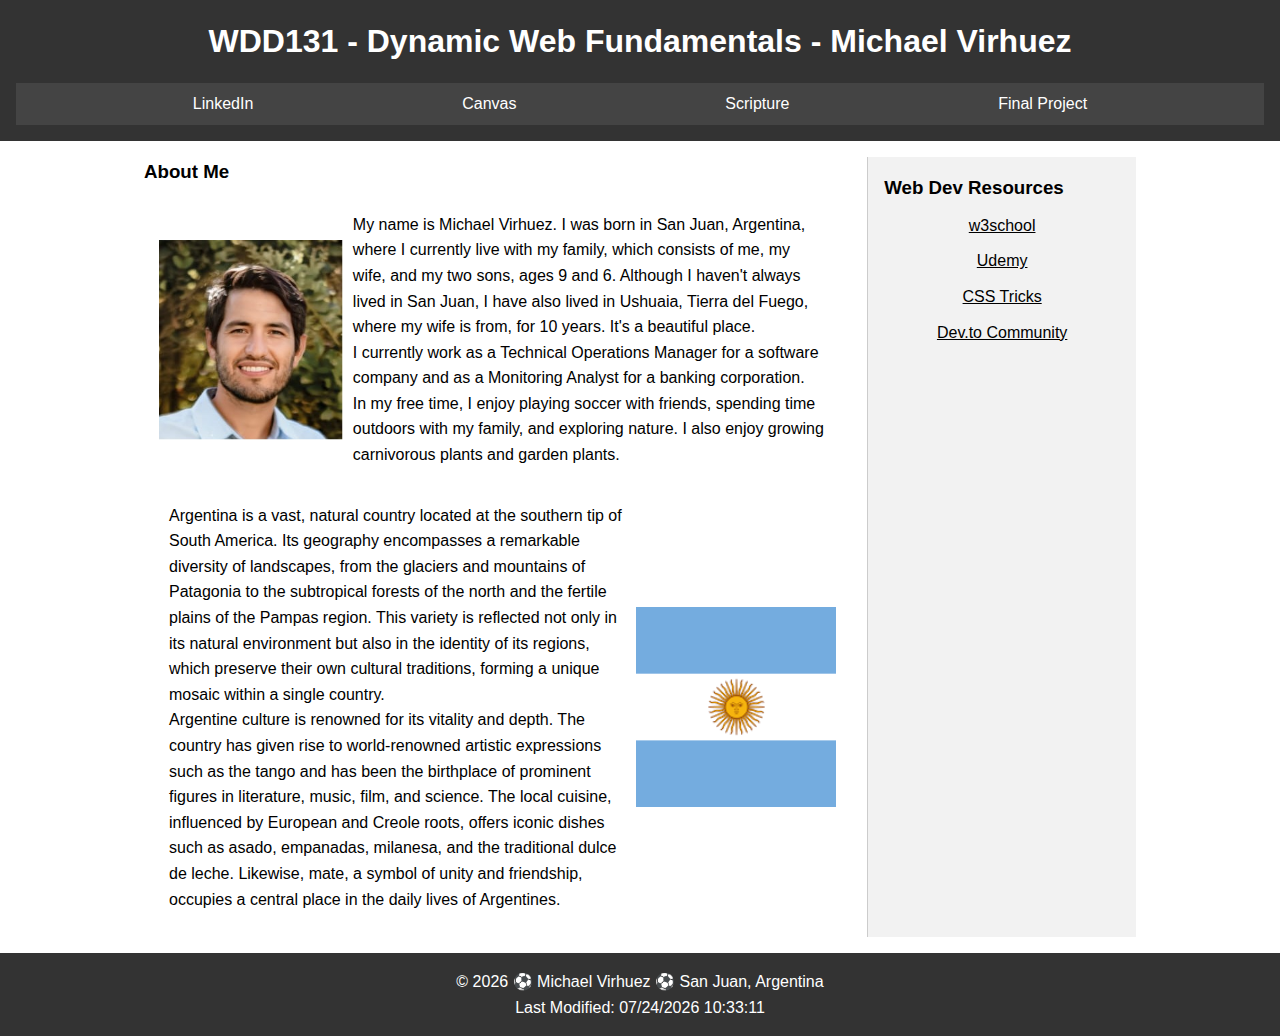
<file: index.html>
<!DOCTYPE html>
<html lang="en">
<head>
    <meta charset="UTF-8">
    <meta name="viewport" content="width=device-width, initial-scale=1.0">
    <meta name="author" content="Michael Virhuez">
    <meta name="description" content="WDD131 - Dynamic Web Fundamentals - Michael Virhuez - About me content page - week01">
    <link rel="preconnect" href="https://fonts.googleapis.com">
    <link rel="preconnect" href="https://fonts.gstatic.com" crossorigin>
    <link href="https://fonts.googleapis.com/css2?family=Josefin+Sans:ital,wght@0,100..700;1,100..700&family=Mona+Sans:ital,wght@0,200..900;1,200..900&display=swap" rel="stylesheet">
    <link rel="stylesheet" href="styles/base.css">
    <script defer src="scripts/getdates.js"></script>
    <title>WDD131 - Dynamic Web Fundamentals - Michael Virhuez</title>
</head>
<body>
    <header>
        <h1>WDD131 - Dynamic Web Fundamentals - Michael Virhuez</h1>
        <nav>
            <ul>
                <li><a href="https://www.linkedin.com/in/walter-michael-virhuez/" target="_blank">LinkedIn</a></li>
                <li><a href="https://byupw.instructure.com/" target="_blank">Canvas</a></li>
                <li><a href="https://www.churchofjesuschrist.org/study/scriptures/dc-testament/dc/19?lang=eng&id=p15-p19#p15" target="_blank">Scripture</a></li>
                <li>Final Project</li>
            </ul>
        </nav>
    </header>
    <main>
        <div class="CardConteiner">
            <h3>About Me</h3>
            <section class="card">
                <img src="images/perfil.jpg" alt="">
                <div class="infoContainer">
                    <p>My name is Michael Virhuez. I was born in San Juan, Argentina, where I currently live with my family, which consists of me, my wife, and my two sons, ages 9 and 6. Although I haven't always lived in San Juan, I have also lived in Ushuaia, Tierra del Fuego, where my wife is from, for 10 years. It's a beautiful place.</p>
                    <p>I currently work as a Technical Operations Manager for a software company and as a Monitoring Analyst for a banking corporation.</p>
                    <p>In my free time, I enjoy playing soccer with friends, spending time outdoors with my family, and exploring nature. I also enjoy growing carnivorous plants and garden plants.</p>
                </div>
            </section>
            <section class="card">
                <div class="infoContainer">
                    <p>Argentina is a vast, natural country located at the southern tip of South America. Its geography encompasses a remarkable diversity of landscapes, from the glaciers and mountains of Patagonia to the subtropical forests of the north and the fertile plains of the Pampas region. This variety is reflected not only in its natural environment but also in the identity of its regions, which preserve their own cultural traditions, forming a unique mosaic within a single country.</p>
                    <p>Argentine culture is renowned for its vitality and depth. The country has given rise to world-renowned artistic expressions such as the tango and has been the birthplace of prominent figures in literature, music, film, and science. The local cuisine, influenced by European and Creole roots, offers iconic dishes such as asado, empanadas, milanesa, and the traditional dulce de leche. Likewise, mate, a symbol of unity and friendship, occupies a central place in the daily lives of Argentines.</p>
                </div>
                <img src="images/argentina.png" alt="">
            </section>
        </div>
        <aside>
            <h3>Web Dev Resources</h3>
            <ul>
                <li><a href="https://www.w3schools.com/" target="_blank">w3school</a></li>
                <li><a href="https://www.udemy.com/?utm_source=adwords&utm_medium=udemyads&utm_campaign=Branded-Topic_la.ES_cc.LATAM&campaigntype=Search&portfolio=BrandTopic&language=ES&product=Course&test=&audience=Keyword&topic=&priority=&utm_content=deal4584&utm_term=_._ag_122876139243_._ad_604231009895_._kw_cursos%20en%20l%C3%ADnea%20udemy_._de_c_._dm__._pl__._ti_kwd-1394266915329_._li_1000085_._pd__._&matchtype=b&gad_source=1&gad_campaignid=12560398702&gbraid=0AAAAADROdO3wx3IBC93rHXFxYzI4kSxf7&gclid=Cj0KCQjwoNzABhDbARIsALfY8VNsdRXuhQPBspO7ny1g4vfI_xjM3-8X0o18iQd5XeD3pkAm_UEGpEYaAo0SEALw_wcB" target="_blank">Udemy</a></li>
                <li><a href="https://css-tricks.com/" target="_blank">CSS Tricks</a></li>
                <li><a href="https://dev.to/">Dev.to Community</a></li>
            </ul>
        </aside>
    </main>
    <footer>
        <p><span id="currentyear"></span> ⚽ Michael Virhuez ⚽ San Juan, Argentina</p>
        <p id="lastModified"></p>
    </footer>
</body>
</html>
</file>
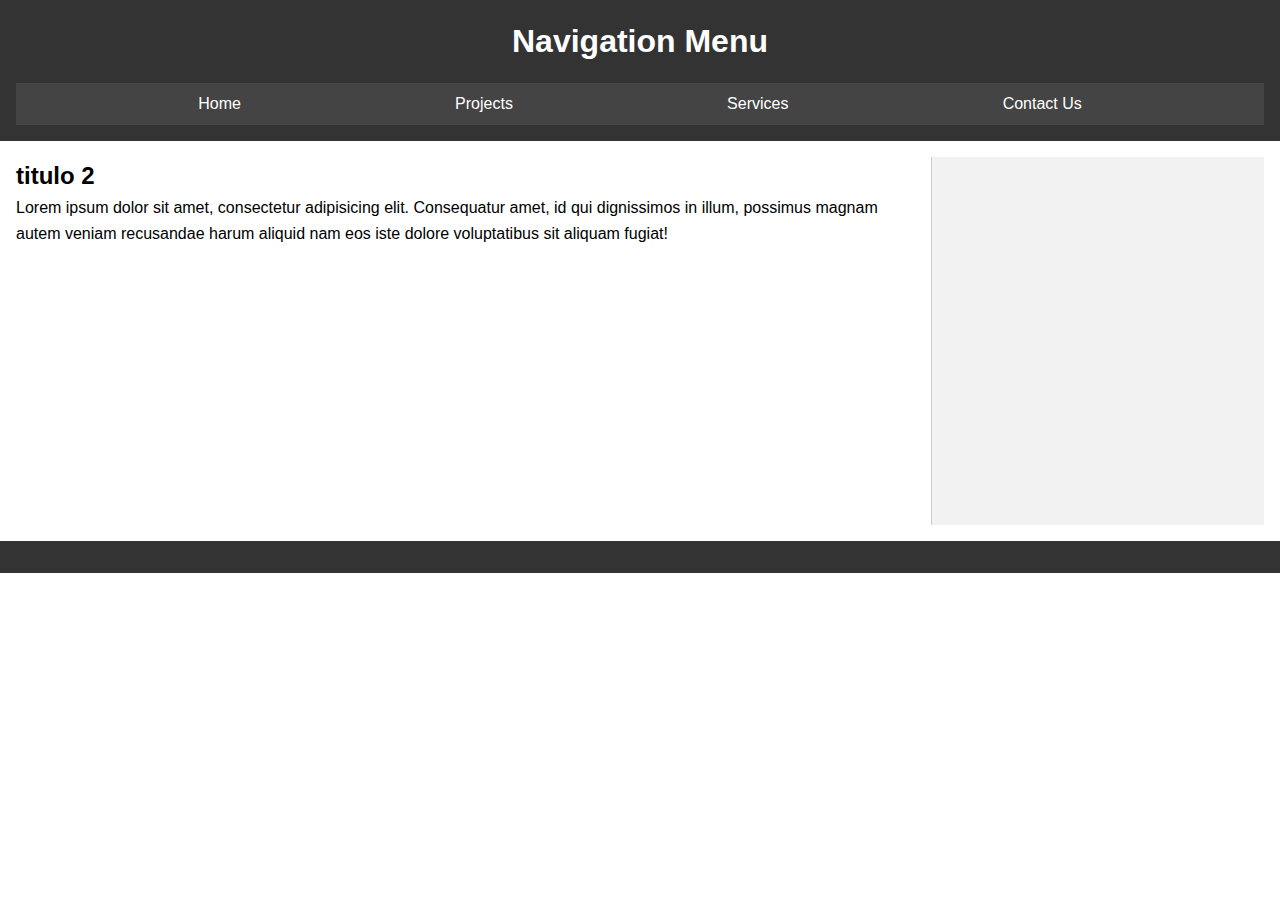
<file: basic-layout.html>
<!DOCTYPE html>
<html lang="en">
<head>
    <meta charset="UTF-8">
    <meta name="viewport" content="width=device-width, initial-scale=1.0">
    <meta name="author" content="Michael Virhuez">
    <meta name="description" content="Michael Virhuez, wdd131, week 01. Basic Layout">
    <link rel="stylesheet" href="styles/layout.css">
    <title>Michael Virhuez - Basic Layout - week 01</title>
</head>
<body>
    <header>
        <h1>Navigation Menu</h1>
        <nav>
            <ul>
                <li>Home</li>
                <li>Projects</li>
                <li>Services</li>
                <li>Contact Us</li>
            </ul>
        </nav>
    </header>
    <main>
        <article>
            <h2>titulo 2</h2>
            <p>Lorem ipsum dolor sit amet, consectetur adipisicing elit. Consequatur amet, id qui dignissimos in illum, possimus magnam autem veniam recusandae harum aliquid nam eos iste dolore voluptatibus sit aliquam fugiat!
            </p>
        </article>
        <aside></aside>
    </main>
    <footer>

    </footer>
</body>
</html>
</file>
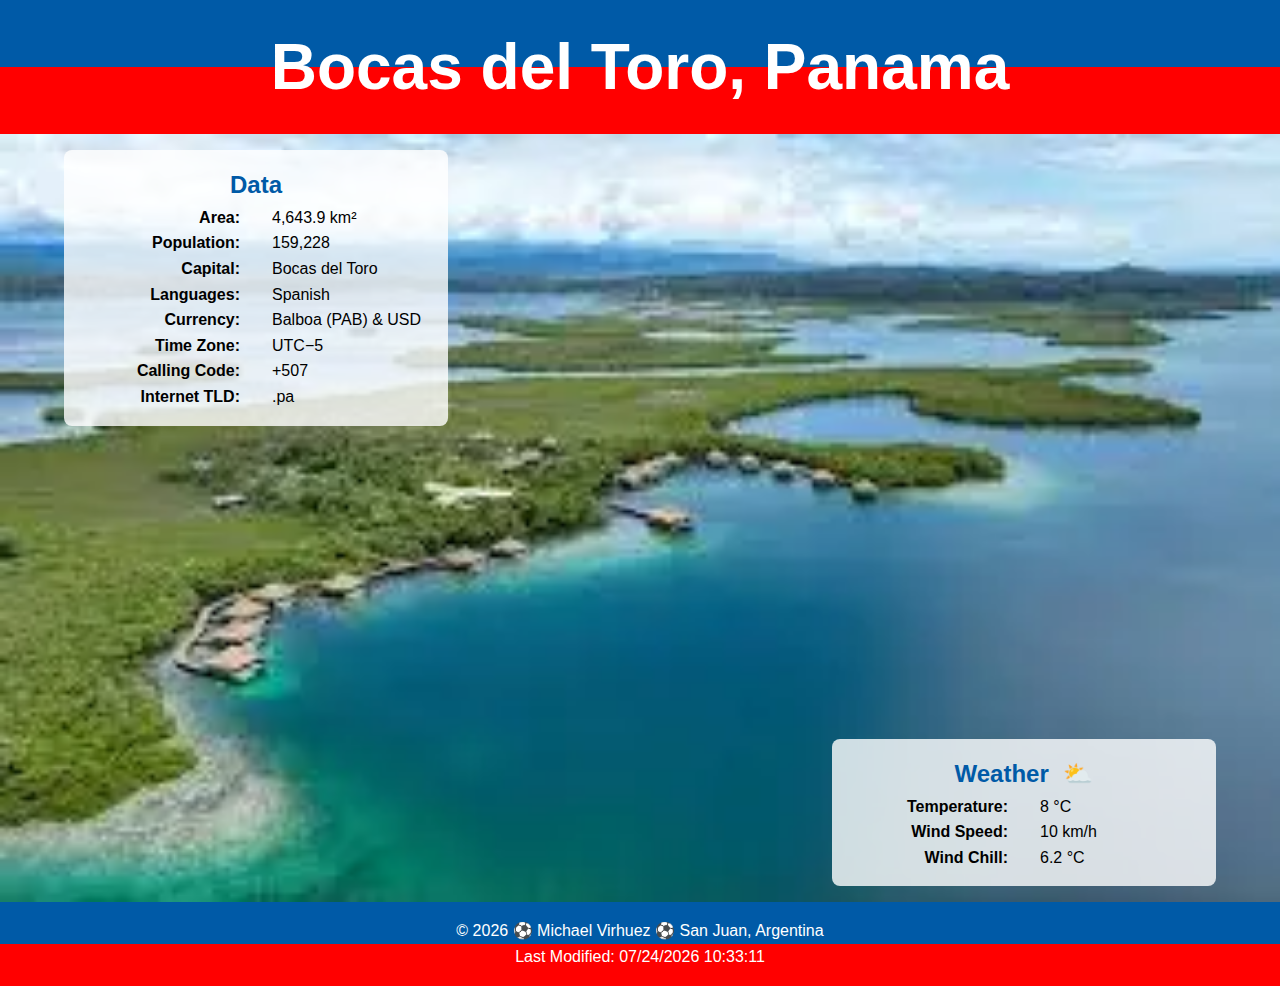
<file: place.html>
<!DOCTYPE html>
<html lang="en">
<head>
    <meta charset="UTF-8">
    <meta name="viewport" content="width=device-width, initial-scale=1.0">
    <meta name="author" content="Michael Virhuez">
    <meta name="description" content="WDD131 - Dynamic Web Fundamentals - Michael Virhuez - week03 - Country page">
    <link rel="preconnect" href="https://fonts.googleapis.com">
    <link rel="preconnect" href="https://fonts.gstatic.com" crossorigin>
    <link href="https://fonts.googleapis.com/css2?family=Josefin+Sans:ital,wght@0,100..700;1,100..700&family=Mona+Sans:ital,wght@0,200..900;1,200..900&display=swap" rel="stylesheet">
    <link rel="stylesheet" href="styles/place.css">
    <script defer src="scripts/place.js"></script>
    <script defer src="scripts/getdates.js"></script>
    <title>WDD131 - Dynamic Web Fundamentals - Michael Virhuez - week03 - Country Page</title>
</head>
<body>
    <header>
        <h1>Bocas del Toro, Panama</h1>
    </header>
    <main>
        <div class="hero">
            <picture>
                <source srcset="images/Panama-3.webp" media="(min-width: 1000px)">
                <source srcset="images/Panama-2.webp" media="(min-width: 550px)">
                <img src="images/Panama-1.webp" alt="Panama, Bocas del Toro image" width="400" height="200">
            </picture>
            <article class="data">
                <h2>Data</h2>
                <div class="card">
                <p class="label">Area:</p>
                <p class="value">4,643.9 km²</p>
                <p class="label">Population:</p>
                <p class="value">159,228</p>
                <p class="label">Capital:</p>
                <p class="value">Bocas del Toro</p>
                <p class="label">Languages:</p>
                <p class="value">Spanish</p>
                <p class="label">Currency:</p>
                <p class="value">Balboa (PAB) & USD</p>
                <p class="label">Time Zone:</p>
                <p class="value">UTC−5</p>
                <p class="label">Calling Code:</p>
                <p class="value">+507</p>
                <p class="label">Internet TLD:</p>
                <p class="value">.pa</p>
                </div>
        </article>
        <hr>
        <article class="weather">
            <h2 class="weathertitle">Weather</h2>
            <img class="weathericon" src="images/weather.svg" alt="weather svg icon">
            <div class="card">
            <p class="label">Temperature:</p>
            <p class="value">8 °C</p>
            <p class="label">Wind Speed:</p>
            <p class="value">10 km/h</p>
            <p class="label">Wind Chill:</p>
            <p class="value"><span id="windchill"></span></p>
            </div>
        </article>
        </div>
        
    </main>
    <footer>
        <p><span id="currentyear"></span> ⚽ Michael Virhuez ⚽ San Juan, Argentina</p>
        <p id="lastModified"></p>
    </footer>
    
</body>
</html>
</file>
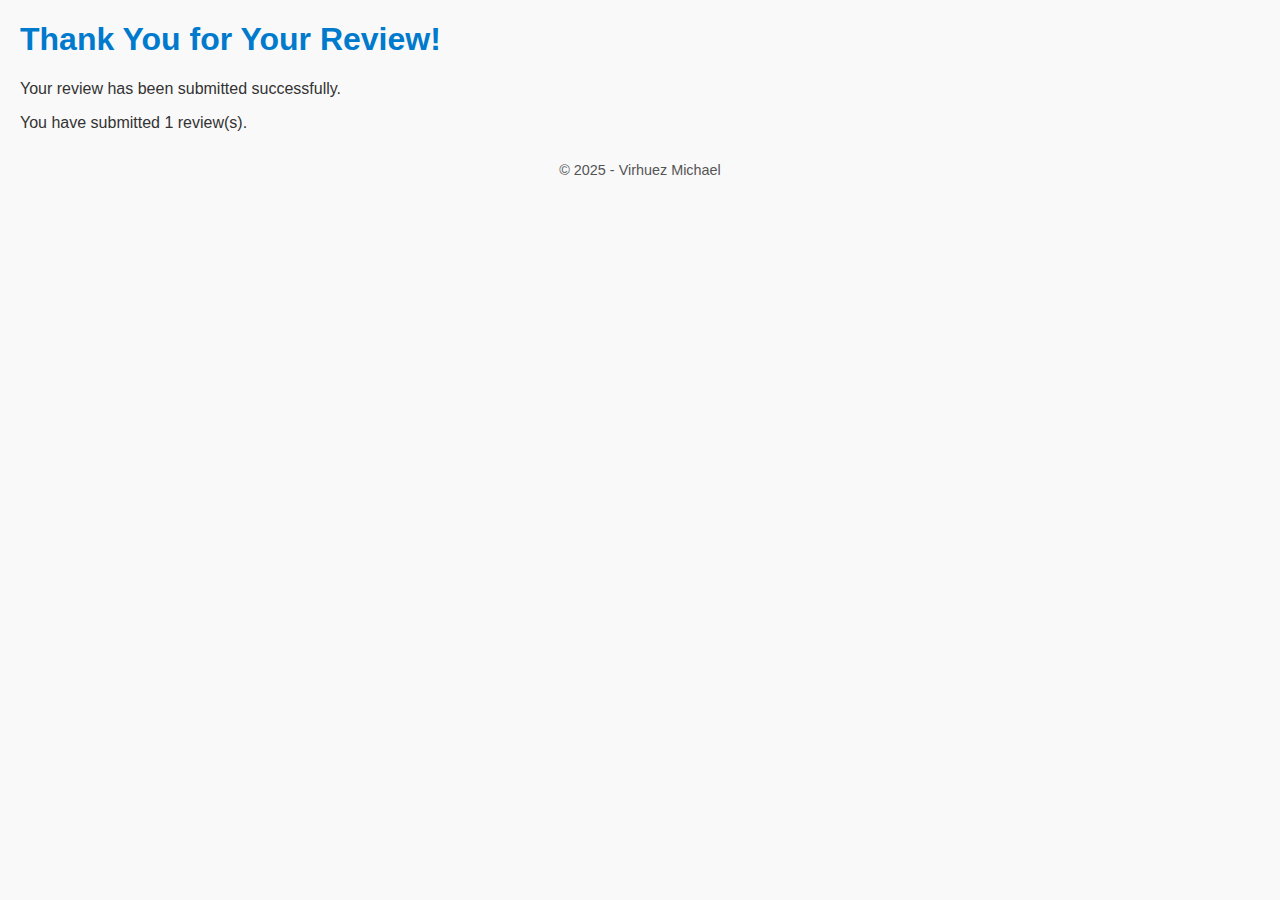
<file: review.html>
<!DOCTYPE html>
<html lang="en">
<head>
    <meta charset="UTF-8" />
    <meta name="viewport" content="width=device-width, initial-scale=1" />
    <meta name="author" content="Michael Virhuez">
    <meta name="description" content="WDD131 - Dynamic Web Fundamentals - Michael Virhuez - Review Confirmation - week05">
    <link rel="stylesheet" href="styles/form.css" />
    <script defer src="scripts/form.js"></script>
    <title>WDD131 - Dynamic Web Fundamentals - Review Confirmation - Michael Virhuez</title>
</head>
<body>

<header>
  <h1>Thank You for Your Review!</h1>
</header>

<p>Your review has been submitted successfully.</p>
<p>You have submitted <span id="reviewCount">0</span> review(s).</p>

<footer>
  <p>© 2025 - Virhuez Michael</p>
</footer>

</body>
</html>
</file>
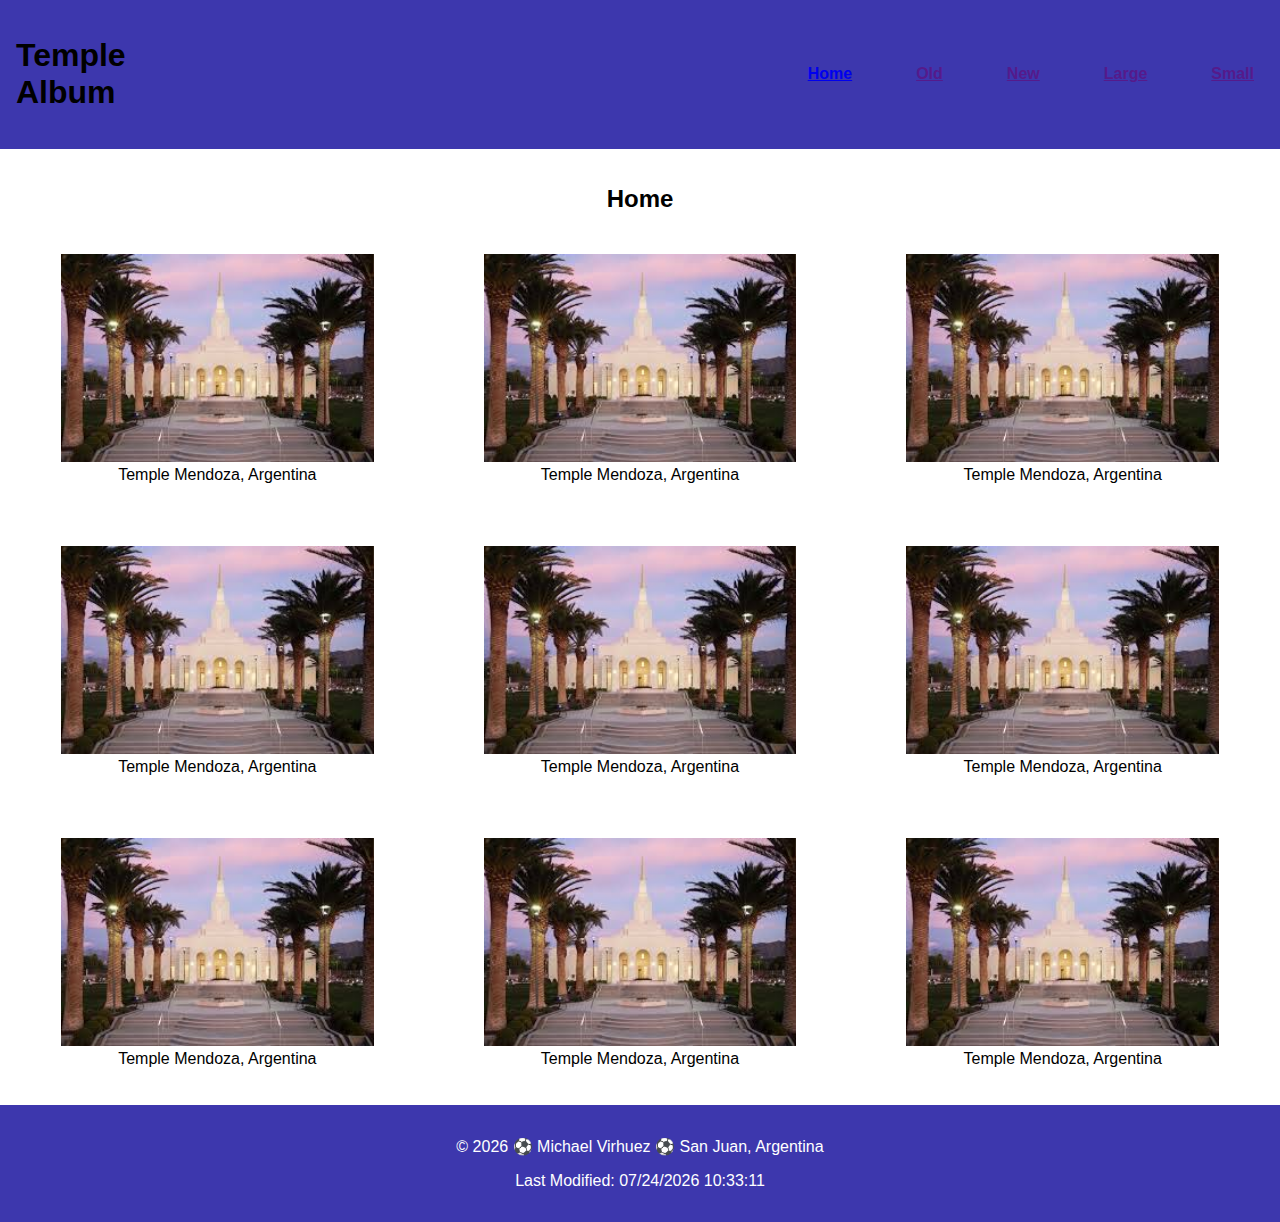
<file: temples.html>
<!DOCTYPE html>
<html lang="en">
<head>
    <meta charset="UTF-8">
    <meta name="viewport" content="width=device-width, initial-scale=1.0">
    <meta name="author" content="Michael Virhuez">
    <meta name="description" content="WDD131 - Dynamic Web Fundamentals - Michael Virhuez - week02">
    <link rel="preconnect" href="https://fonts.googleapis.com">
    <link rel="preconnect" href="https://fonts.gstatic.com" crossorigin>
    <link href="https://fonts.googleapis.com/css2?family=Josefin+Sans:ital,wght@0,100..700;1,100..700&family=Mona+Sans:ital,wght@0,200..900;1,200..900&display=swap" rel="stylesheet">
    <link rel="stylesheet" href="styles/temples.css">
    <link rel="stylesheet" href="styles/temples-large.css">
    <script defer src="scripts/temples.js"></script>
    <title>WDD131 - Dynamic Web Fundamentals - Michael Virhuez</title>
</head>
<body>
    <header>
        <h1>Temple Album</h1>
        <nav>
            <input type="checkbox" id="menu-toggle">
            <label for="menu-toggle" class="menu-icon">&#9776;</label>
            <ul class="menu">
                <li><a href="#">Home</a></li>
                <li><a href="">Old</a></li>
                <li><a href="">New</a></li>
                <li><a href="">Large</a></li>
                <li><a href="">Small</a></li>
            </ul>
        </nav>
    </header>
    <main>
        <h2>Home</h2>
        <section class="temple-gallery">
            <figure>
                <img src="week2/images/temple.jpeg" alt="mendoza temple img">
                <figcaption>Temple Mendoza, Argentina</figcaption>
            </figure>
            <figure>
                <img src="week2/images/temple.jpeg" alt="mendoza temple img">
                <figcaption>Temple Mendoza, Argentina</figcaption>
            </figure>
            <figure>
                <img src="week2/images/temple.jpeg" alt="mendoza temple img">
                <figcaption>Temple Mendoza, Argentina</figcaption>
            </figure>
            <figure>
                <img src="week2/images/temple.jpeg" alt="mendoza temple img">
                <figcaption>Temple Mendoza, Argentina</figcaption>
            </figure>
            <figure>
                <img src="week2/images/temple.jpeg" alt="mendoza temple img">
                <figcaption>Temple Mendoza, Argentina</figcaption>
            </figure>
            <figure>
                <img src="week2/images/temple.jpeg" alt="mendoza temple img">
                <figcaption>Temple Mendoza, Argentina</figcaption>
            </figure>
            <figure>
                <img src="week2/images/temple.jpeg" alt="mendoza temple img">
                <figcaption>Temple Mendoza, Argentina</figcaption>
            </figure>
            <figure>
                <img src="week2/images/temple.jpeg" alt="mendoza temple img">
                <figcaption>Temple Mendoza, Argentina</figcaption>
            </figure>
            <figure>
                <img src="week2/images/temple.jpeg" alt="mendoza temple img">
                <figcaption>Temple Mendoza, Argentina</figcaption>
            </figure>  
        </section>
    </main>
    <footer>
        <p><span id="currentyear"></span> ⚽ Michael Virhuez ⚽ San Juan, Argentina</p>
        <p id="lastModified"></p>
    </footer>
</body>
</html>
</file>
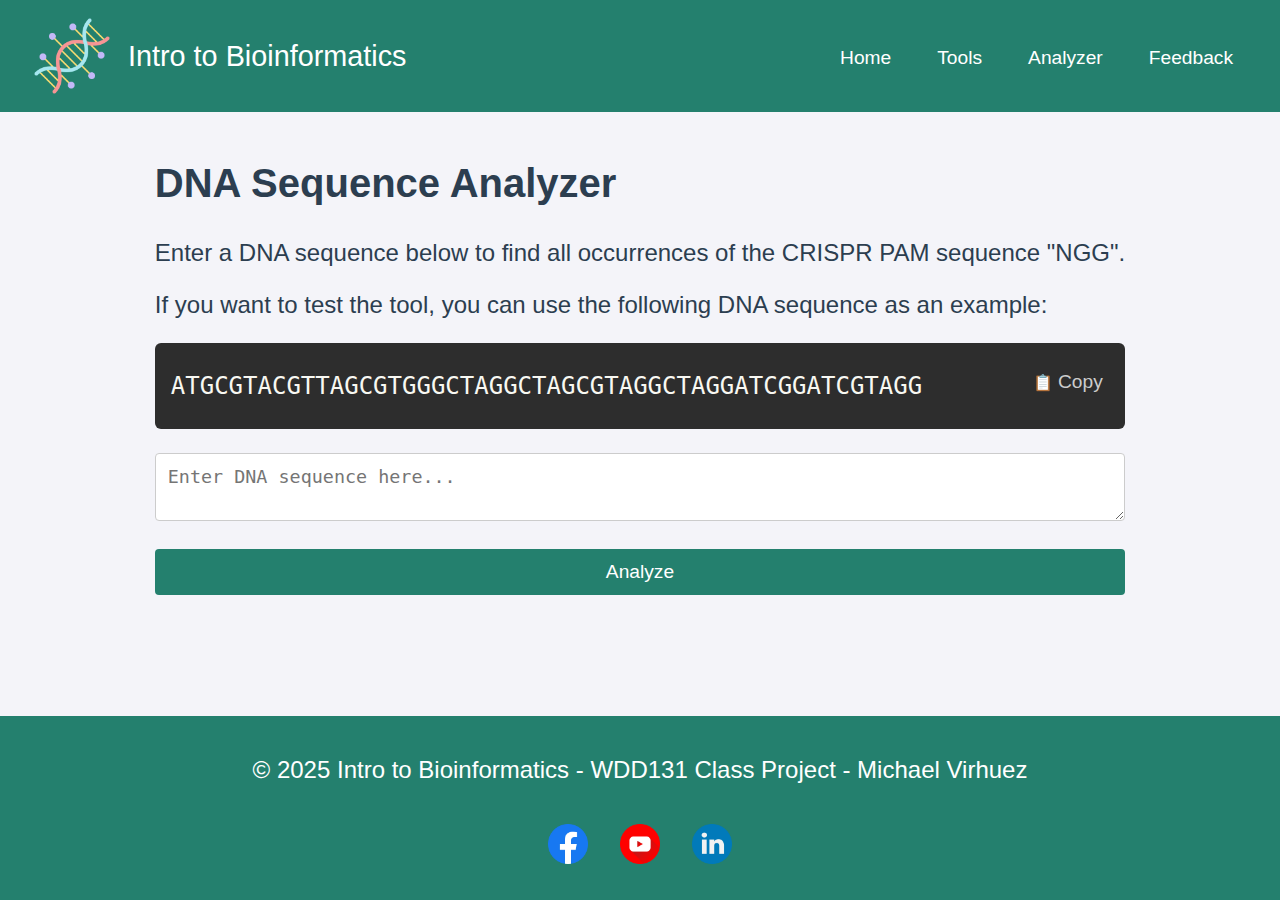
<file: project/analyzer.html>
<!DOCTYPE html>
<html lang="en">
<head>
<meta charset="UTF-8">
    <meta name="viewport" content="width=device-width, initial-scale=1.0">
    <meta name="author" content="Michael Virhuez">
    <meta name="description" content="WDD 231: Web Frontend Development I - Michael Virhuez - Final Project">
    <meta property="og:title" content="WDD 231: Web Frontend Development I - Michael Virhuez - Final Project">
    <meta property="og:description" content="Final project for the WDD131 class, development of an Introduction to Bioinformatics website made with HTML, CSS, and JS." />
    <meta property="og:url" content="https://virhuezmichael.github.io/wdd131/project/index.html">
    <meta property="og:image" content="https://www.cualesmiip.com/media/cualesmiip/image/noticias/25571_Foto.1742628176.webp" />
    <link rel="preconnect" href="https://fonts.googleapis.com">
    <link rel="preconnect" href="https://fonts.gstatic.com" crossorigin>
    <link
    href="https://fonts.googleapis.com/css2?family=Open+Sans&display=swap"
    rel="stylesheet"
    media="print"
    onload="this.media='all'">
    <noscript>
    <link href="https://fonts.googleapis.com/css2?family=Open+Sans&display=swap" rel="stylesheet">
    </noscript>
  <title>Bioinfirmatics - Sequence Analyzer</title>
  <link rel="stylesheet" href="styles/style.css" />
  <script defer src="scripts/analyzer.js"></script>
</head>
<body>
  <header>
    <div class="top-bar">
            <img class="brand-img" src="images/brand1.png" alt="logo image" loading="lazy"/>
            <span id="profileName">Intro to Bioinformatics</span>
    </div>
    <div class="nav-container">
        <nav>
            <input type="checkbox" id="menu-toggle">
            <label for="menu-toggle" class="menu-icon">
                <span class="hamburger">&#9776;</span>
                <span class="close">&times;</span>
            </label>
            <ul class="menu">
                <li><a href="index.html">Home</a></li>
                <li><a href="tools.html">Tools</a></li>
                <li><a href="analyzer.html">Analyzer</a></li>
                <li><a href="feedback.html">Feedback</a></li>
            </ul>
        </nav>
    </div>
  </header>

  <main>
    <section class="analyzer">
      <h2>DNA Sequence Analyzer</h2>
      <p>Enter a DNA sequence below to find all occurrences of the CRISPR PAM sequence "NGG".</p>
      <p>If you want to test the tool, you can use the following DNA sequence as an example:</p>

      <div class="code-block">
        <pre><code id="example-sequence">ATGCGTACGTTAGCGTGGGCTAGGCTAGCGTAGGCTAGGATCGGATCGTAGG</code></pre>
        <button class="copy-button" onclick="copySequence()">
          <span class="copy-icon">📋</span>
          <span class="copy-text">Copy</span>
        </button>
      </div>

      <textarea id="dna-input" placeholder="Enter DNA sequence here..."></textarea>
      <button id="analyze-btn">Analyze</button>
      <div id="results"></div>
    </section>
  </main>

   <footer>
    <p>&copy; 2025 Intro to Bioinformatics - WDD131 Class Project - Michael Virhuez</p>
    <section class="social">
      <a href="https://facebook.com"><img class="social-icon" src="images/facebook.webp" alt="youtube icon"></a>
      <a href="https://youtube.com"><img class="social-icon" src="images/youtube.webp" alt="twitter icon"></a>
      <a href="https://linkedin.com"><img class="social-icon" src="images/linkedin.webp" alt="linkein icon"></a>
    </section>
  </footer>
</body>
</html>
</file>
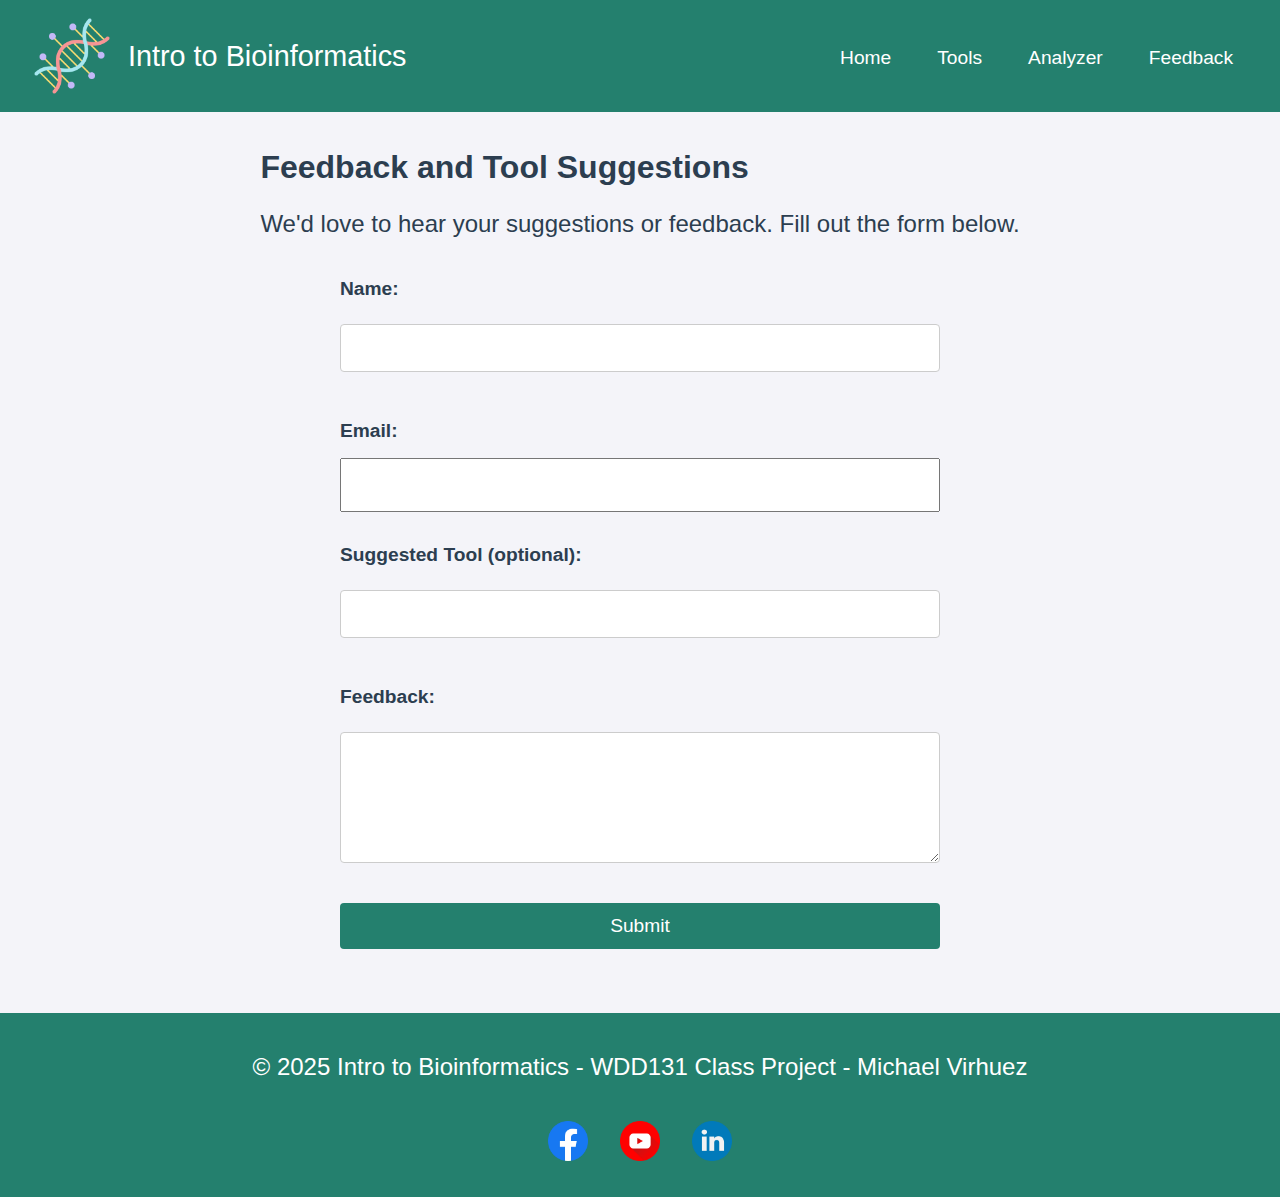
<file: project/feedback.html>
<!DOCTYPE html>
<html lang="en">
<head>
 <meta charset="UTF-8">
    <meta name="viewport" content="width=device-width, initial-scale=1.0">
    <meta name="author" content="Michael Virhuez">
    <meta name="description" content="WDD 231: Web Frontend Development I - Michael Virhuez - Final Project">
    <meta property="og:title" content="WDD 231: Web Frontend Development I - Michael Virhuez - Final Project">
    <meta property="og:description" content="Final project for the WDD131 class, development of an Introduction to Bioinformatics website made with HTML, CSS, and JS." />
    <meta property="og:url" content="https://virhuezmichael.github.io/wdd131/project/index.html">
    <meta property="og:image" content="https://www.cualesmiip.com/media/cualesmiip/image/noticias/25571_Foto.1742628176.webp" />
    <link rel="preconnect" href="https://fonts.googleapis.com">
    <link rel="preconnect" href="https://fonts.gstatic.com" crossorigin>
    <link
    href="https://fonts.googleapis.com/css2?family=Open+Sans&display=swap"
    rel="stylesheet"
    media="print"
    onload="this.media='all'">
    <noscript>
    <link href="https://fonts.googleapis.com/css2?family=Open+Sans&display=swap" rel="stylesheet">
    </noscript>
  <title>Bioinformatics - Feedback</title>
  <link rel="stylesheet" href="styles/style.css" />
  <script defer src="scripts/feedback.js"></script>
</head>
<body>
  <header>
    <div class="top-bar">
            <img class="brand-img" src="images/brand1.png" alt="logo image" loading="lazy"/>
            <span id="profileName">Intro to Bioinformatics</span>
    </div>
    <div class="nav-container">
        <nav>
            <input type="checkbox" id="menu-toggle">
            <label for="menu-toggle" class="menu-icon">
                <span class="hamburger">&#9776;</span>
                <span class="close">&times;</span>
            </label>
            <ul class="menu">
                <li><a href="index.html">Home</a></li>
                <li><a href="tools.html">Tools</a></li>
                <li><a href="analyzer.html">Analyzer</a></li>
                <li><a href="feedback.html">Feedback</a></li>
            </ul>
        </nav>
    </div>
  </header>

  <main>
    <section class="feedback">
      <h1>Feedback and Tool Suggestions</h1>
      <p>We'd love to hear your suggestions or feedback. Fill out the form below.</p>
      <form id="feedback-form">
        <label for="name">Name:</label>
        <input type="text" id="name" name="name" required />

        <label for="email">Email:</label>
        <input type="email" id="email" name="email" required />

        <label for="tool">Suggested Tool (optional):</label>
        <input type="text" id="tool" name="tool" />

        <label for="message">Feedback:</label>
        <textarea id="message" name="message" rows="5" required></textarea>

        <button type="submit">Submit</button>
      </form>
      <div id="feedback-result"></div>
    </section>
  </main>

   <footer>
    <p>&copy; 2025 Intro to Bioinformatics - WDD131 Class Project - Michael Virhuez</p>
    <section class="social">
      <a href="https://facebook.com"><img class="social-icon" src="images/facebook.webp" alt="youtube icon"></a>
      <a href="https://youtube.com"><img class="social-icon" src="images/youtube.webp" alt="twitter icon"></a>
      <a href="https://linkedin.com"><img class="social-icon" src="images/linkedin.webp" alt="linkein icon"></a>
    </section>
  </footer>

</body>
</html>
</file>
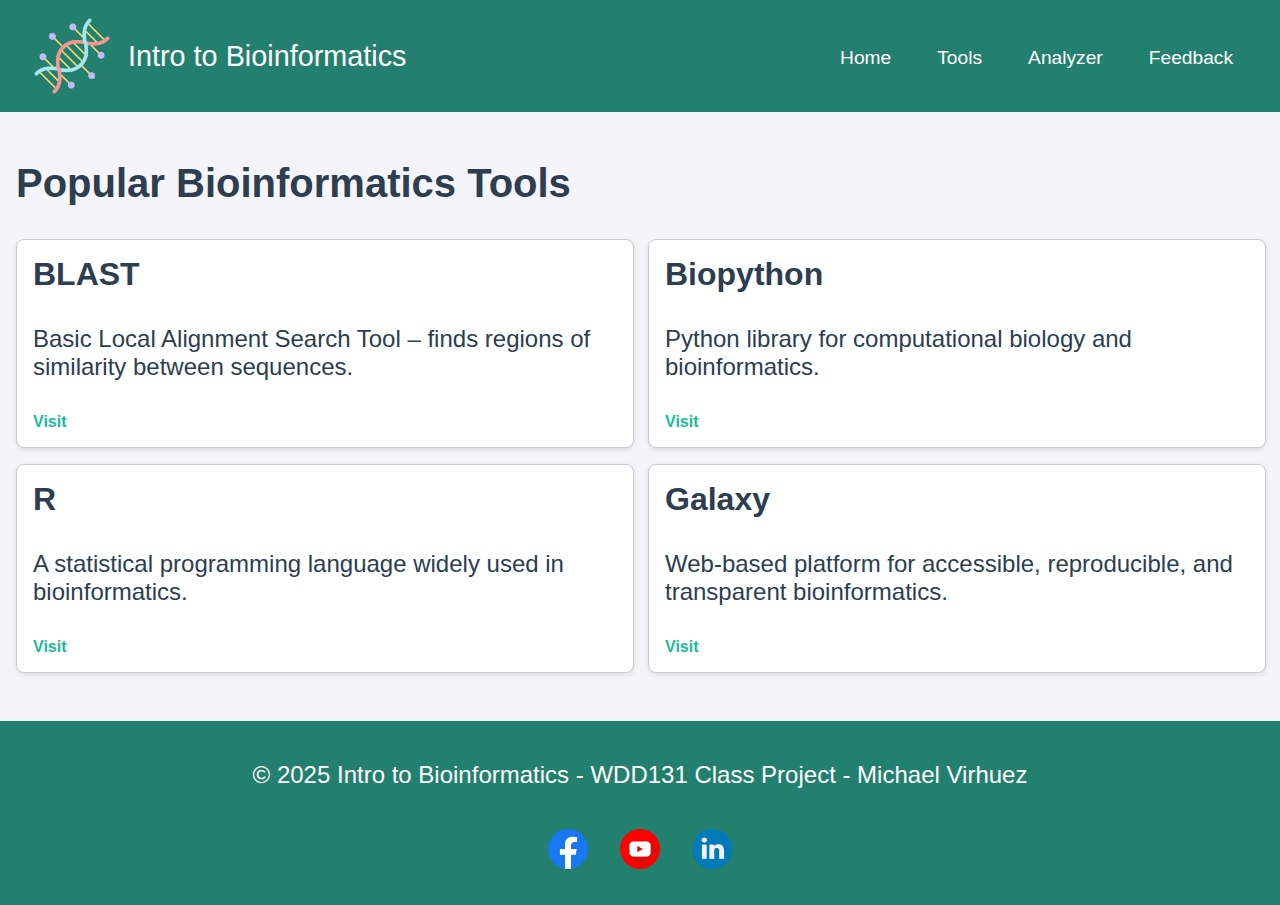
<file: project/tools.html>
<!DOCTYPE html>
<html lang="en">
<head>
  <meta charset="UTF-8">
    <meta name="viewport" content="width=device-width, initial-scale=1.0">
    <meta name="author" content="Michael Virhuez">
    <meta name="description" content="WDD 231: Web Frontend Development I - Michael Virhuez - Final Project">
    <meta property="og:title" content="WDD 231: Web Frontend Development I - Michael Virhuez - Final Project">
    <meta property="og:description" content="Final project for the WDD131 class, development of an Introduction to Bioinformatics website made with HTML, CSS, and JS." />
    <meta property="og:url" content="https://virhuezmichael.github.io/wdd131/project/index.html">
    <meta property="og:image" content="https://www.cualesmiip.com/media/cualesmiip/image/noticias/25571_Foto.1742628176.webp" />
    <link rel="preconnect" href="https://fonts.googleapis.com">
    <link rel="preconnect" href="https://fonts.gstatic.com" crossorigin>
    <link
    href="https://fonts.googleapis.com/css2?family=Open+Sans&display=swap"
    rel="stylesheet"
    media="print"
    onload="this.media='all'">
    <noscript>
    <link href="https://fonts.googleapis.com/css2?family=Open+Sans&display=swap" rel="stylesheet">
    </noscript>
  <title>Bioinformatics - Tools</title>
  <link rel="stylesheet" href="styles/style.css" />
  <script defer src="scripts/tools.js"></script>
</head>
<body>
  <header>
    <div class="top-bar">
            <img class="brand-img" src="images/brand1.png" alt="logo image" loading="lazy"/>
            <span id="profileName">Intro to Bioinformatics</span>
    </div>
    <div class="nav-container">
        <nav>
            <input type="checkbox" id="menu-toggle">
            <label for="menu-toggle" class="menu-icon">
                <span class="hamburger">&#9776;</span>
                <span class="close">&times;</span>
            </label>
            <ul class="menu">
                <li><a href="index.html">Home</a></li>
                <li><a href="tools.html">Tools</a></li>
                <li><a href="analyzer.html">Analyzer</a></li>
                <li><a href="feedback.html">Feedback</a></li>
            </ul>
        </nav>
    </div>
  </header>

  <main>
    <section class="tools-section">
      <h2>Popular Bioinformatics Tools</h2>
      <div class="tools-container">
        <!-- Cards will be dynamically loaded here -->
      </div>
    </section>
  </main>

   <footer>
    <p>&copy; 2025 Intro to Bioinformatics - WDD131 Class Project - Michael Virhuez</p>
    <section class="social">
      <a href="https://facebook.com"><img class="social-icon" src="images/facebook.webp" alt="youtube icon"></a>
      <a href="https://youtube.com"><img class="social-icon" src="images/youtube.webp" alt="twitter icon"></a>
      <a href="https://linkedin.com"><img class="social-icon" src="images/linkedin.webp" alt="linkein icon"></a>
    </section>
  </footer>
</body>
</html>
</file>
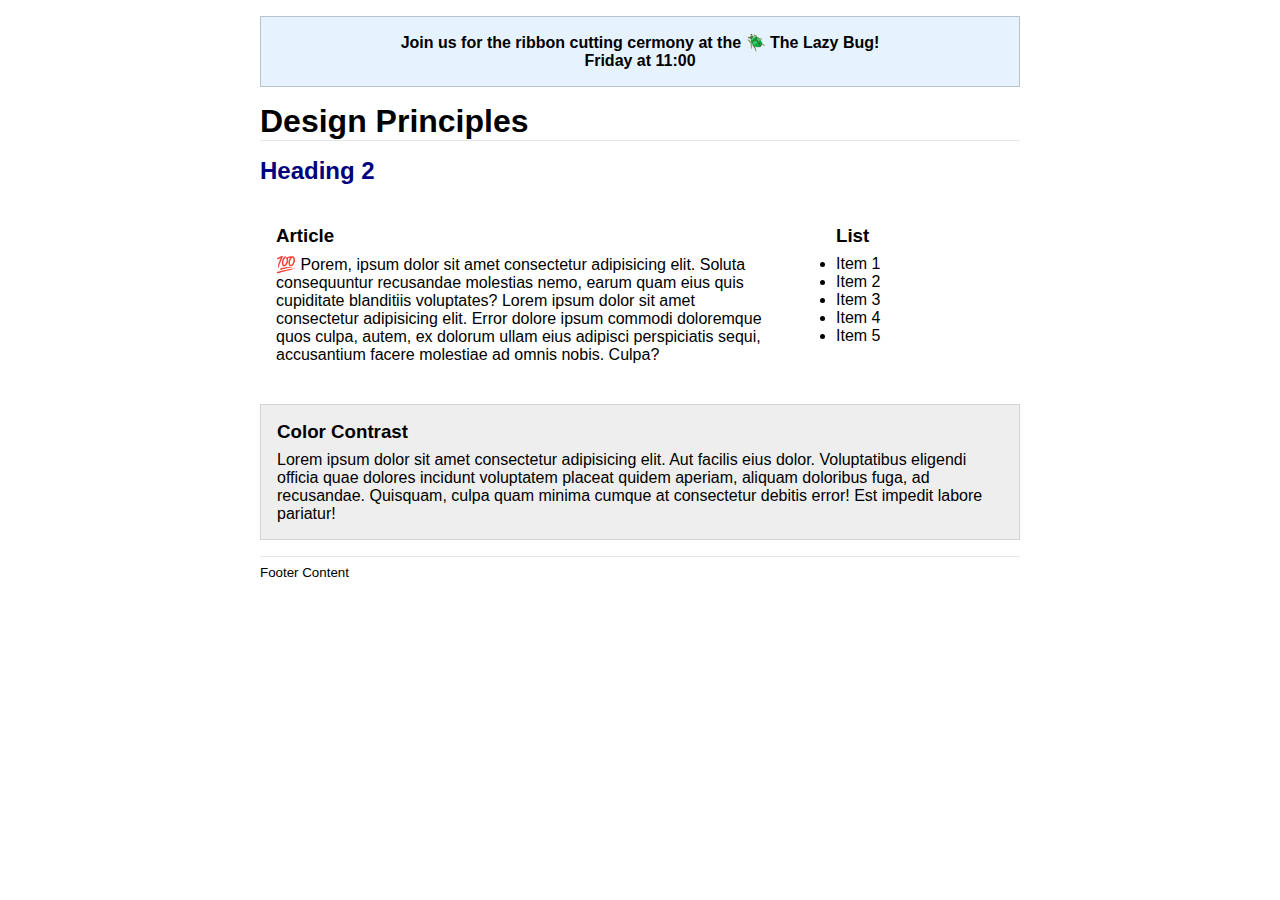
<file: week03/design.html>
<!DOCTYPE html>
<html lang="en">
<head>
    <meta charset="UTF-8">
    <meta name="viewport" content="width=device-width, initial-scale=1.0">
    <meta name="author" content="Michael Virhuez">
    <meta name="description" content="WDD131 - Dynamic Web Fundamentals - Michael Virhuez - week03">
    <link rel="preconnect" href="https://fonts.googleapis.com">
    <link rel="preconnect" href="https://fonts.gstatic.com" crossorigin>
    <link href="https://fonts.googleapis.com/css2?family=Josefin+Sans:ital,wght@0,100..700;1,100..700&family=Mona+Sans:ital,wght@0,200..900;1,200..900&display=swap" rel="stylesheet">
    <link rel="stylesheet" href="styles/design.css">
    <title>WDD131 - Dynamic Web Fundamentals - week03 - Michael Virhuez</title>
</head>
<body>
    <header>
	<div class="banner">Join us for the ribbon cutting cermony at the 🪲 The Lazy Bug!<br>Friday at 11:00</div>
	<h1>Design Principles</h1>
</header>
<main>
	<h2>Heading 2</h2>
	<section>
		<h3>Article</h3>
		<article>
			<p>💯 Porem, ipsum dolor sit amet consectetur adipisicing elit. Soluta consequuntur recusandae molestias nemo, earum quam eius quis cupiditate blanditiis voluptates? Lorem ipsum dolor sit amet consectetur adipisicing elit. Error dolore ipsum commodi doloremque quos culpa, autem, ex dolorum ullam eius adipisci perspiciatis sequi, accusantium facere molestiae ad omnis nobis. Culpa?</p>
		</article>
	</section>
	<section>
		<h3>List</h3>
		<ul>
			<li>Item 1</li>
			<li>Item 2</li>
			<li>Item 3</li>
			<li>Item 4</li>
			<li>Item 5</li>
		</ul>
	</section>
	<div class="callout">
		<h3>Color Contrast</h3>
		<p>Lorem ipsum dolor sit amet consectetur adipisicing elit. Aut facilis eius dolor. Voluptatibus eligendi officia quae dolores incidunt voluptatem placeat quidem aperiam, aliquam doloribus fuga, ad recusandae. Quisquam, culpa quam minima cumque at consectetur debitis error! Est impedit labore pariatur!</p>
	</div>
</main>
<footer>
	Footer Content
</footer>
    
</body>
</html>
</file>
<file: styles/base.css>
/* styles/layout.css */

* {
    margin: 0;
    padding: 0;
    box-sizing: border-box;
  }
  
  body {
    font-family: Arial, sans-serif;
    line-height: 1.6;
  }
  
  /* Header */
  header {
    background-color: #333;
    color: white;
    padding: 1rem;
  }
  
  header h1 {
    text-align: center;
    margin-bottom: 1rem;
  }
  
  /* Navigation */
  nav ul {
    display: flex;
    justify-content: space-evenly;
    gap: 2rem;
    list-style: none;
    padding: 0.5rem 0;
    background-color: #444;
  }
  
  nav ul li {
    color: white;
    cursor: pointer;
  }

  nav ul li a {
    color: white;
    text-decoration: none;
  }

  nav ul li a:hover {
    color: #00BFFF;
  }
  
  /* Main Layout */
  main {
    display: flex;
    padding: 1rem;
    min-height: 400px;
    max-width: 80%;
    align-content: center;
    margin: 0 auto;
  }
  
  /* Main content area (75%) */
  main > :not(aside) {
    flex: 3;
    padding-right: 1rem;
  }
  
  /* Aside (25%) */
  aside {
    flex: 1;
    background-color: #f2f2f2;
    padding: 1rem;
    border-left: 1px solid #ccc;
  }

  aside ul {
  }

  aside ul li {
    text-align: center;
    list-style: none;
    margin-top: 10px;
  }

  aside ul li a {
    color: black;
    cursor: pointer;
  }

  img {
    width: 200px;
    height: 200px;
    object-fit: cover;
  }

  h2 {
    text-align: center;
  }

  .card {
    display: flex;
    margin: 15px;
    justify-content: center;
    align-items: center;
  }

  .CardContainer {
    display: grid;
    justify-content: space-between;
  }

  .infoContainer {
    margin: 10px;
  }
  
  /* Footer */
  footer {
    background-color: #333;
    color: white;
    text-align: center;
    padding: 1rem;
  }
</file>
<file: styles/layout.css>
/* styles/layout.css */

* {
    margin: 0;
    padding: 0;
    box-sizing: border-box;
  }
  
  body {
    font-family: Arial, sans-serif;
    line-height: 1.6;
  }
  
  /* Header */
  header {
    background-color: #333;
    color: white;
    padding: 1rem;
  }
  
  header h1 {
    text-align: center;
    margin-bottom: 1rem;
  }
  
  /* Navigation */
  nav ul {
    display: flex;
    justify-content: space-evenly;
    gap: 2rem;
    list-style: none;
    padding: 0.5rem 0;
    background-color: #444;
  }
  
  nav ul li {
    color: white;
    cursor: pointer;
  }
  
  /* Main Layout */
  main {
    display: flex;
    padding: 1rem;
    min-height: 400px;
  }
  
  /* Main content area (75%) */
  main > :not(aside) {
    flex: 3;
    padding-right: 1rem;
  }
  
  /* Aside (25%) */
  aside {
    flex: 1;
    background-color: #f2f2f2;
    padding: 1rem;
    border-left: 1px solid #ccc;
  }
  
  /* Footer */
  footer {
    background-color: #333;
    color: white;
    text-align: center;
    padding: 1rem;
  }
</file>
<file: styles/form.css>
body {
  font-family: Arial, sans-serif;
  margin: 20px;
  background: #f9f9f9;
  color: #333;
}

h1 {
  color: #007ACC;
}

form {
  background: #fff;
  padding: 15px;
  border-radius: 8px;
  max-width: 500px;
  margin: auto;
  box-shadow: 0 0 10px rgba(0,0,0,0.1);
}

label {
  display: block;
  margin-top: 15px;
  font-weight: bold;
}

input[type="text"],
select,
textarea,
input[type="date"] {
  width: 100%;
  padding: 8px;
  margin-top: 5px;
  border: 1px solid #ccc;
  border-radius: 4px;
  box-sizing: border-box;
}

fieldset {
  border: none;
  margin-top: 15px;
}

input[type="submit"] {
  margin-top: 20px;
  background-color: #007ACC;
  color: white;
  padding: 10px 15px;
  border: none;
  border-radius: 4px;
  cursor: pointer;
}

input[type="submit"]:hover {
  background-color: #005fa3;
}

footer {
  text-align: center;
  margin-top: 30px;
  font-size: 0.9em;
  color: #555;
}
</file>
<file: styles/temples.css>
*, *::before, *::after {
    box-sizing: border-box;
}

body {
    font-family: 'Josefine', sans-serif;
    overflow-x: hidden;
}

header, main, footer {
    max-width: 640px;
    margin: 1rem auto;
    padding: 1rem;
}

header {
    display: flex;
    justify-content: space-around;
    background-color:rgb(61, 55, 173);
}

header p {
    color: white;
}
  .menu-icon {
    display: block;
    font-size: 2rem;
    cursor: pointer;
    padding: 0.5rem 1rem;
    text-align: right;
  }

    #menu-toggle {
    display: none;
  }

   #menu-toggle:checked + .menu-icon + ul.menu {
    display: flex;
    justify-content: space-evenly;
    text-align: left;
    padding: 20px;
    gap: 10px;
    background-color:rgb(90, 173, 188);
  }

  nav ul.menu {
    display: none;
    flex-direction: column;
    text-align: center;
    background-color: #999;
    padding: 5px;
    list-style: none;
  }

main {
    margin: 0 auto;
    max-width: 500px;
    text-align: center;
}

.temple-gallery {
    display: grid;
    grid-template-columns: 1fr;
    grid-gap: .5rem;
    text-align: center;
}

figure {
    background-color: white;
    padding: 5px;
}

img {
    width: 100%;
    object-fit: cover;
    height: auto;
}

figcaption {
    text-align: center;
}

 footer {
    background-color: rgb(61, 55, 173);
    color: white;
    text-align: center;
    padding: 1rem;
  }
</file>
<file: styles/temples-large.css>
@media screen and (min-width: 500px) {
    body {
        width: 100%;
        padding: 0;
        margin: 0;
    }
    main, header, footer {
        max-width: none;
        margin: 0 auto;
        padding: 1rem;
    }

    header {
        display: flex;
        justify-content: space-around;
        align-items: center;
    }

    header p {
        font-size: 1.5rem;
        width: 40%;
        text-align: center;
        align-items: center;
    }

    nav {
      display: block;
      width: 100%;
    }

    nav ul.menu {
      justify-content: flex-end;
      flex-direction: row;
      display: flex;
      padding: 10px;
      background-color:rgb(61, 55, 173);
      font-weight: bold;
      gap: 4rem;
      color: white;
    }

    nav ul.menu li:hover {
        color: rgb(159, 159, 162);
        cursor: pointer;
    }

     .menu-icon,
    #menu-toggle {
      display: none;
    }

    main {
        max-width: none;
    }

    .temple-gallery {
        display:grid; 
        grid-template-columns: repeat(3, 1fr); 
        grid-gap: 20px;
        width: 100%;
    }

    img {
        width: 100%;
    }
}
</file>
<file: project/styles/style.css>
/* ============================== */
/*    Mobile-first base styles    */
/* ============================== */

html, body {
  margin: 0;
  font-family: 'Segoe UI', sans-serif;
  background-color: #f4f4f9;
  color: #2c3e50;
  height: 100%;
  display: flex;
  flex-direction: column;
}

header, footer {
  background-color:rgb(36, 128, 110);
  color: white;
  text-align: center;
  padding: 1rem;
}

header {
    display: flex;
    justify-content: space-between;
}

main {
  max-width: 100%;
  box-sizing: border-box;
  flex: 1;
}

section {
  padding: 1rem;
}

h1, h2, h3 {
  color: #2c3e50;
}

footer {
  margin-top: 2rem;
  padding: 1rem;
  display: flex;
  flex-direction: column;
}

.social {
    display: flex;
    justify-content: space-evenly;
}

.social-icon {
    width: 40px;
    height: 40px;
}

/* ============================== */
/* Section: Navigation - Top bar  */
/* ============================== */

.top-bar {
    display: flex;
    gap: .5rem;
}

.brand-img {
    width: 80px;
    height: 80px;
}

#profileName {
    align-items: center;
    text-align: center;
    display: flex;
}

.nav-container {
    display: flex;
    align-items: center;
    gap: 1rem;
}

.nav-container > nav {
    order: 2;
}

.nav-container > .theme-button {
    order: 1;
}

nav {
    display: flex;
}

nav ul.menu li {
    width: 100%;
    text-align: center;
}

nav ul li a {
    color: white;
}

nav ul.menu {
    display: flex;
    flex-direction: column;
    justify-content: center;   
    align-items: center;       
    position: fixed;
    top: 0;
    left: 0;
    height: 100vh;
    width: 100vw;
    background-color: rgba(0, 0, 0, 0.8);
    z-index: 1000;
    gap: 2rem;
    font-size: 1.5rem;
    list-style: none;
    padding: 0;
    margin: 0;
    opacity: 0;
    transform: scale(1.1);      
    pointer-events: none;         
    transition: opacity 0.5s ease, transform 0.5s ease;
}

.menu-icon {
    cursor: pointer;
    font-size: 2rem;
    z-index: 1001;
    position: relative;
    display: flex;
}

.menu-icon .close {
  display: none;
}

#menu-toggle {
    display: none;
}

#menu-toggle:checked + .menu-icon + ul.menu {
     opacity: 1;
    transform: scale(1);           
    pointer-events: all;
}

#menu-toggle:checked + .menu-icon .hamburger {
  display: none;
}

#menu-toggle:checked + .menu-icon .close {
  display: inline;
}

/* ============================== */
/*         Section: Home          */
/* ============================== */

figure.hero-container {
  position: relative; 
  margin: 0;
  padding: 0;
  
}

.hero-image {
    width: 100%;
}

.home-card1, .home-card2, .home-card3 {
  padding: 1rem;
  border: 1px solid #ccc;
  border-radius: 8px;
  box-shadow: 0 2px 5px rgba(0, 0, 0, 0.1);
}

/* ============================== */
/*         Section: Tools         */
/* ============================== */

.tools-container {
  display: flex;
  flex-direction: column;
  gap: 1rem;
}

.tool-card {
  background-color: white;
  padding: 1rem;
  border: 1px solid #ccc;
  border-radius: 8px;
  box-shadow: 0 2px 5px rgba(0, 0, 0, 0.1);
}

.tool-card h3 {
  margin-top: 0;
}

.tool-card a {
  display: inline-block;
  margin-top: 0.5rem;
  color: #1abc9c;
  text-decoration: none;
  font-weight: bold;
}

.tool-card a:hover {
  text-decoration: underline;
}

/* ============================== */
/*         Section: Forms         */
/* ============================== */

textarea, input[type="text"], button, input[type="submit"] {
  width: 100%;
  padding: 0.75rem;
  margin-top: 0.5rem;
  margin-bottom: 1rem;
  border: 1px solid #ccc;
  border-radius: 4px;
  font-size: 1rem;
  box-sizing: border-box;
}

button, input[type="submit"] {
  background-color:rgb(36, 128, 110);
  color: white;
  border: none;
  cursor: pointer;
}

button:hover, input[type="submit"]:hover {
  background-color:rgb(33, 123, 105);
}

#result ul {
  padding-left: 1rem;
  list-style: disc;
}

form label {
  display: block;
  margin-top: 1rem;
  font-weight: bold;
}

form {
  display: flex;
  flex-direction: column;
  gap: 1rem;
}

textarea, input[type="text"], input[type="email"] {
  font-size: 1rem;
  min-height: 3rem;
}

/* ============================== */
/*      Section: Analyzer         */
/* ============================== */

.code-block {
  background-color: #2d2d2d;
  color: #f8f8f2;
  border-radius: 6px;
  padding: 1rem;
  font-family: monospace;
  overflow-x: auto;
  margin-bottom: 1rem;
  display:flex;
  flex-direction: column;
}

.code-block code {
  white-space: pre-wrap;
  display: block;
}

.copy-button {
  background: transparent;
  border: none;
  color: #ccc;
  cursor: pointer;
  font-size: 0.9rem;
  display: flex;
  align-items: center;
  gap: 0.3rem;
  padding: 0.2rem 0.4rem;
  border-radius: 4px;
  transition: background 0.2s ease;
}

.copy-button:hover {
  background: none;
  color: white;
}

.copy-icon {
  font-size: 1rem;
}


/* Media Queries */

@media (min-width: 600px) {
  #profileName {
    font-size: 1.5rem;
  }

  .tools-container {
    display: grid;
    grid-template-columns: 1fr 1fr;
    justify-content: space-around;
  }

  .tool-card {
    width: calc(100% - 2rem);
  }

  .code-block {
    flex-direction: row;
  }

  .copy-button {
    justify-content: flex-end;
  }

   form {
    max-width: 100%;
    font-size: 1.2rem;
  }

  textarea, input[type="text"], input[type="email"] {
    font-size: 1.1rem;
  }

  .top-bar {
    padding-left: 1rem;
    gap: 1rem;
  }

  .nav-container {
    padding-right: 1rem;
  }

  nav ul.menu {
    position: static;
    height: auto;
    width: auto;
    opacity: 1;
    transform: none;
    pointer-events: auto;
    flex-direction: row;
    justify-content: flex-end;
    gap: 1rem;
    background: transparent;
    transition: none;
  }

  nav ul.menu li a {
    font-size: 1.2rem;
    text-decoration: none;
    padding-top: 5px;
    padding-bottom: 5px;
    padding-left: 15px;
    padding-right: 15px;
    border-radius: 15px;
  }

  nav ul.menu li a:hover {
    font-size: 1.4rem;
    background-color:rgb(36, 128, 110);
  }

  .menu-icon {
    display: none;
  }

  #menu-toggle {
    display: none;
  }

  .hero-image {
    height: 500px;
    object-fit: cover;
  }

  .grid {
  display: grid;
  grid-template-areas:
    "card1 card2"
    "card1 card3";
  grid-template-columns: 1fr 1fr;
  grid-template-rows: 1fr 1fr;
  gap: 1rem;
  box-sizing: border-box;
  padding: 1rem;
  }

  .home-card1 {
  grid-area: card1;
  background-color: white;
  padding: 1rem;
  border-radius: 8px;
  box-shadow: 0 2px 5px rgba(0, 0, 0, 0.1);
  overflow-y: auto;
  }

  .home-card2 {
  grid-area: card2;
  background-color: white;
  padding: 1rem;
  border-radius: 8px;
  box-shadow: 0 2px 5px rgba(0, 0, 0, 0.1);
  overflow-y: auto;
  }

  .home-card3 {
  grid-area: card3;
  background-color: white;
  padding: 1rem;
  border-radius: 8px;
  box-shadow: 0 2px 5px rgba(0, 0, 0, 0.1);
  overflow-y: auto;
  }

  #example-sequence {
    font-size: 1.5rem;
  }

  .copy-text {
    font-size: 1.2rem;
  }

  .social {
    gap: 2rem;
    align-items: center;
    justify-content: center;
  }
}



@media (min-width: 900px) {
  main {
    max-width: 100%;
    margin: 0 auto;
  }

  h2 {
    font-size: 2.5rem;
  }
  
  h3 {
    font-size: 2rem;
  }

  p {
    font-size: 1.5rem;
  }

  button {
    font-size: 1.2rem;
  }

  ul li {
    font-size: 1.5rem;
  }

  form {
    max-width: 600px;
    margin: 0 auto;
  }

  textarea, input[type="text"], input[type="email"] {
    font-size: 1.15rem;
  }

  #profileName {
    font-size: 1.8rem;
  }

}
</file>
<file: week03/styles/design.css>
* {
	box-sizing: border-box;
	margin: 0;
	padding: 0;
}

/* HTML Element Selectors */
body {
	font-family: Roboto, helvetica, sans-serif;
	margin: 1rem;
}

header,
main,
footer {
	max-width: 760px;
	margin: 0 auto;
}

h1 {
	border-bottom: 1px solid rgb(0 0 0 / 0.1);
	margin: 1rem 0;
}

main {
	display: grid;
	grid-template-columns: 1fr 200px;
	grid-gap: 1.5rem;
}

section {
	padding: 1rem;
}

h2 {
	color: navy;
	grid-column: 1/3;
}

h3 {
	margin-bottom: 0.5rem;
}

footer {
	margin-top: 1rem;
	border-top: 1px solid rgb(0 0 0 / 0.1);
	padding: 0.5rem 0;
	font-size: smaller;
}

/* Class Selectors */
.banner {
	border: 1px solid rgb(0 0 0 / 0.2);
	padding: 1rem;
	background-color: rgb(230 243 254 / 1);
	font-weight: 700;
	word-break: break-word;
	text-align: center;
}

.callout {
	border: 1px solid rgb(0 0 0 / 0.1);
	color: #000;
	background-color: #eee;
	grid-column: 1/3;
	padding: 1rem;
}
</file>
<file: styles/place.css>
/* RESET */
*,
*::before,
*::after {
  box-sizing: border-box;
  margin: 0;
  padding: 0;
}

html, body {
  width: 100%;
  overflow-x: hidden;
  font-size: 16px;
  font-family: 'Josefin', sans-serif;
  background-color: #ffffff;
  color: #000000;
  line-height: 1.6;
  -webkit-font-smoothing: antialiased;
  -moz-osx-font-smoothing: grayscale;
}

/* VARIABLES */
:root {
  --primary-color: #005aa7;     
  --secondary-color: #ff0000;   
  --background-color: #ffffff;
  --text-color: #000000;
  --font-family: 'Josefin', sans-serif;
  --h1-size: clamp(1rem, 6vw, 4rem);
}

h1 {
  font-size: var(--h1-size);
}

h2, h3, h4, h5, h6 {
  color: var(--primary-color);
  font-weight: bold;
}

.weathertitle::after {
  content:"";
}

/* MOBILE VIEW */
header, footer {
  background: linear-gradient(to bottom, var(--primary-color) 50%, var(--secondary-color) 50%);
  color: white;
  text-align: center;
  padding: 1rem;
}

main, article, .hero, picture {
  max-width: 100%;
  overflow-x: hidden;
}

article {
  text-align: center;
  padding: 1rem;
}

img {
  max-width: 100%;
  height: auto;
  display: block;
}

hr {
  border: none;
  height: 2px;
  background-color: #ccc;
  margin: 1rem 0;
}

.hero img {
  width: 100%;
}

.card {
    display: grid;
    grid-template-columns: 1fr 1fr;
}

.label {
    font-weight: bold;
    text-align: right;
    padding-right: 1rem;
}

.value {
    text-align: left;
    padding-left: 1rem;
}

.weathericon {
  width: 35px;
  height: 35px;
}


/* WIDER VIEW */
@media (min-width: 500px) {
  .weathertitle::after {
    content: " ⛅";
    font-size: 1em;
    margin-left: 0.5rem;
  }

  .hero {
    position: relative;
    overflow: hidden;
  }

  .hero img {

  }

  .data,
  .weather {
    position: absolute;
    background-color: rgba(255, 255, 255, 0.8); /* Fondo semitransparente para legibilidad */
    padding: 1rem;
    border-radius: 0.5rem;
    width: clamp(220px, 30%, 430px);
  }

  .data {
    top: 1rem;
    left: 4rem;
  }

  .weather {
    bottom: 1rem;
    right: 4rem;
  }

  .weathericon {
    display: none;
  }

  hr {
    display: none;
  }
}
</file>
